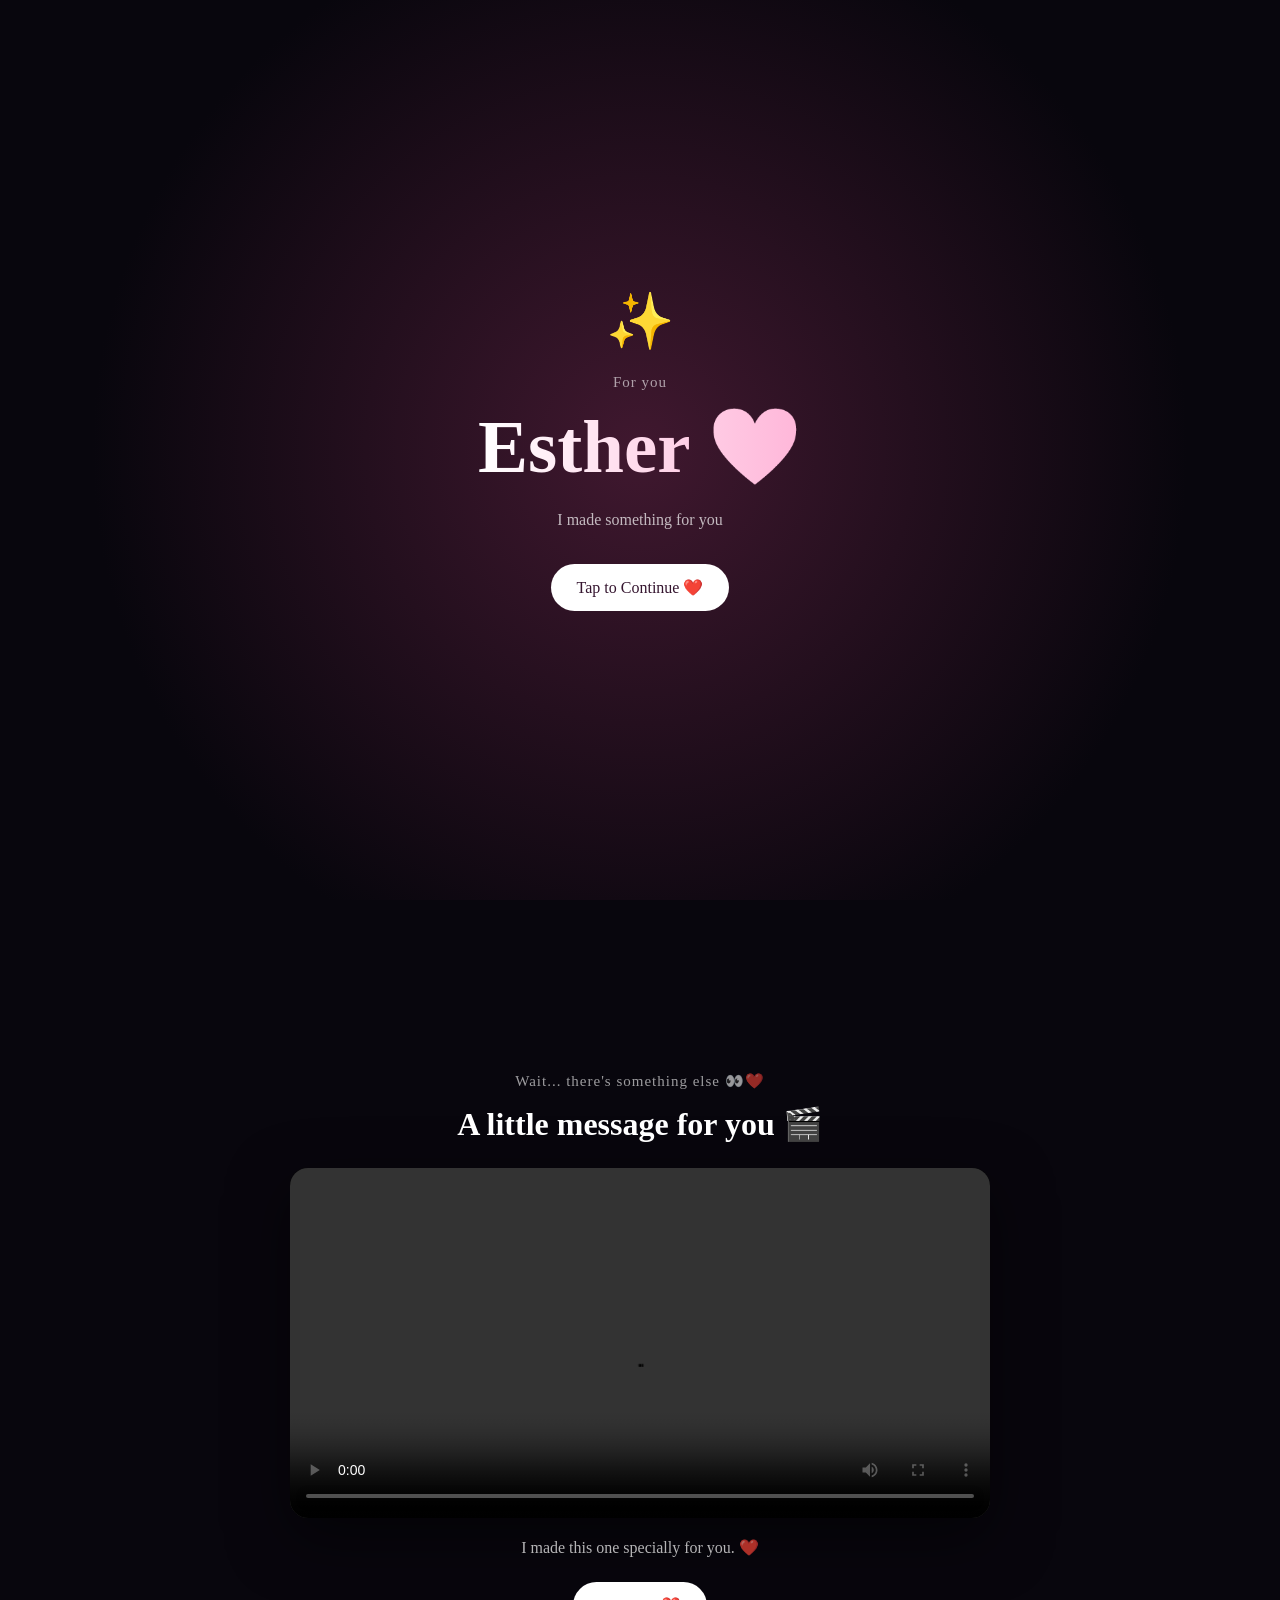
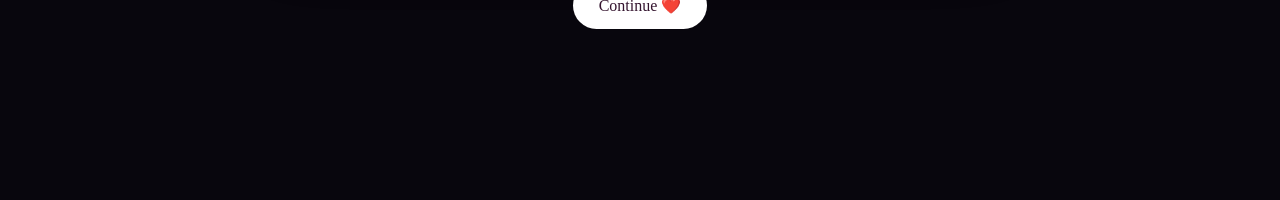
<file: index.html>
<!DOCTYPE html>
<html lang="en">
<head>
    <meta charset="UTF-8">
    <meta name="viewport" content="width=device-width, initial-scale=1.0">

    <title>For Esther ❤️</title>

    <link rel="stylesheet" href="style.css">
</head>

<body>

<!-- =====================================================
     1. OPENING
===================================================== -->

<section class="screen opening" id="opening">

    <div class="opening-content">

        <div class="sparkle">✨</div>

        <p class="tiny-text">
            For you
        </p>

        <h1>
            Esther ❤️
        </h1>

        <p>
        I made something for you
        </p>

        <button id="startButton">
            Tap to Continue ❤️
        </button>

    </div>

</section>


<!-- =====================================================
     2. ENVELOPE
===================================================== -->

<section class="screen envelope-screen" id="envelopeScreen">

    <div class="envelope-area">

        <p class="instruction">
            There's something inside for you... 👀
        </p>

        <div class="envelope" id="envelope">

            <div class="envelope-back"></div>

            <div class="letter-paper">
                💌
            </div>

            <div class="envelope-flap"></div>

            <div class="envelope-front"></div>

        </div>

        <button id="envelopeButton">
            Open it 💌
        </button>

    </div>

</section>
<!-- =====================================================
     3. LETTER
===================================================== -->

<section class="screen letter-screen" id="letterScreen">

    <div class="letter-card">

        <div class="letter-top">
            ❤️
        </div>

        <h2>
            Dear Esther ❤️
        </h2>

        <div class="letter-text">

            <p>
                Hmm… Esther, where do I even start? 😂❤️
            </p>

            <p>
                Today is your day, and honestly, I just want you to know say you are very special to me. I know sometimes I can worry you, disturb you, or behave like I don't have sense 😂, but deep down, you know say I really care about you.
            </p>

            <p>
                Since you came into my life, things just dey feel different. There are times we laugh over the most useless things 😂, times we disagree, and times we just talk about anything and everything. But those little moments are actually some of the moments I cherish the most.
            </p>

            <p>
                I may not always know the perfect thing to say, and sometimes I may not show it the way I should, but I appreciate you plenty. ❤️
            </p>

            <p>
                Esther, I pray this new chapter of your life brings you genuine happiness, peace, success, and plenty beautiful moments. May everything you are hoping and praying for work out for you.
            </p>

            <p>
                And please, don't forget to smile today o 😂❤️<br>
                Because today, you are officially allowed to receive all the attention. No complaints. 😂🎂
            </p>

            <p>
                Thank you for being you.
            </p>

            <p>
                Happy Birthday, my love. ❤️🎉
            </p>

            <p>
                I hope this little surprise makes you smile, because you deserve to be celebrated.
            </p> 

            <p>
                There's still something waiting for you aaaiii... 👀🎁
            </p>

            <p class="signature">
                With love,<br>
                <strong>Kobby ❤️</strong>
            </p>

        </div>

        <button id="letterButton">
            Continue ❤️
        </button>

    </div>

</section>


<!-- =====================================================
     4. MEMORIES INTRO
===================================================== -->

<section class="screen memory-intro" id="memoryIntro">

    <div>

        <div class="big-icon">
            📸
        </div>

        <h2>
            Now let's look at us 😂❤️
        </h2>

        <p>
            A few little memories that mean something to me.
        </p>

        <button id="memoryStartButton">
            Show me 👀
        </button>

    </div>

</section>


<!-- =====================================================
     5. MEMORIES
===================================================== -->

<section class="screen photo-screen" id="photoScreen">

    <div class="photo-container">

        <p class="memory-number" id="memoryNumber">
            Memory 1 of 4
        </p>

        <div class="memory-photo">

            <img
                id="memoryImage"
                src="images/us1.jpg"
                alt="Our memory"
            >

        </div>

        <h2 id="memoryTitle">
            Look at us oo 😂❤️
        </h2>

        <p id="memoryCaption">
            Chale, look at this picture 😂
            How did we even get here?
        </p>

        <button id="nextMemoryButton">
            Next memory →
        </button>
    </div>
</section>
<!-- =====================================================
     5. videos
===================================================== -->

<section class="screen video-screen" id="videoScreen">

    <div class="video-container">

        <p class="tiny-text">
            Wait... there's something else 👀❤️
        </p>

        <h2>
            A little message for you 🎬
        </h2>

        <div class="video-box">

            <video
                id="birthdayVideo"
                controls
                playsinline
            >
                <source src="videos/birthday.mp4" type="video/mp4">
                Your browser cannot play this video.
            </video>

        </div>

        <p class="video-caption">
            I made this one specially for you. ❤️
        </p>

        <button id="videoContinueButton">
            Continue ❤️
        </button>

    </div>

</section>

<!-- =====================================================
     6. WHY YOU
===================================================== -->

<section class="screen love-screen" id="loveScreen">

    <div class="love-container">

        <p class="tiny-text">
            Okay... serious moment small. ❤️
        </p>

        <h2>
            Why You? ❤️
        </h2>

        <p class="love-intro">
            Hmm... where do I even start? 😂
        </p>


        <div class="love-card">

            <div class="love-icon">
                ❤️
            </div>

            <h3>
                Your heart
            </h3>

            <p>
                You have such a beautiful heart.
                Even when you don't realize it,
                the way you care about people says
                a lot about you.
            </p>

        </div>


        <div class="love-card">

            <div class="love-icon">
                😂
            </div>

            <h3>
                Your craziness
            </h3>

            <p>
                And please... don't change this one oo 😂.
                Life would be boring without your funny side, it's kinda boring dieerrr🤣.
            </p>

        </div>


        <div class="love-card">

            <div class="love-icon">
                ✨
            </div>

            <h3>
                Just you
            </h3>

            <p>
                I don't need a perfect person.
                I just love having you as you are.
                Buh try change small...
            </p>

        </div>


        <button id="lastThingButton">
            One last thing... 👀
        </button>

    </div>

</section>


<!-- =====================================================
     7. WHEEL INTRO
===================================================== -->

<section class="screen final-screen" id="finalScreen">

    <div class="final-content">

        <p class="tiny-text">
            Esther...
        </p>

        <h2>
            One last little game 😂❤️
        </h2>

        <p>
            Before I give you your final surprise,
            let's see what the birthday wheel has for you. 👀
        </p>

        <button id="startWheelButton">
            Let's spin 🎡
        </button>

    </div>

</section>


<!-- =====================================================
     8. WHEEL
===================================================== -->

<section class="screen wheel-screen" id="wheelScreen">

    <div class="wheel-container">

        <p class="wheel-small">
            ESTHER'S BIRTHDAY WHEEL 🎉
        </p>

        <h2 id="wheelTitle">
            Spin the wheel! 🎡
        </h2>

        <div class="wheel-wrapper">

            <div class="pointer"></div>

            <div class="wheel" id="wheel">

                <div class="wheel-label label1">
                    🍫
                </div>
                <div class="wheel-label label2">
                    🎂
                </div>
                <div class="wheel-label label3">
                    🍬
                </div>
                <div class="wheel-label label4">
                    🧃
                </div>
                <div class="wheel-label label5">
                    🍕
                </div>
                <div class="wheel-label label6">
                    💐
                </div>
                <div class="wheel-label label7">
                    🎁
                </div>
                <div class="wheel-label label8">
                    👑
                </div>
                <div class="wheel-label label9">
                    ❤️
                </div>
                <div class="wheel-label label10">
                    💋
                </div>

                <div class="wheel-center">
                    🎉
                </div>
            

                 </div>

                <button id="spinButton">
                   SPIN 🎡
                </button>

                 <p
            class="wheel-result"
            id="wheelResult"
                 ></p>

                </div>

</section>


<!-- =====================================================
     9. CONGRATULATIONS
===================================================== -->

<section
    class="screen congratulations-screen"
    id="congratulationsScreen"
>

    <div class="congratulations-content">

        <div class="celebration">
            🎉 ❤️ 🎂 ❤️ 🎉
        </div>

        <h1>
            CONGRATULATIONS!
        </h1>

        <h2>
            Esther ❤️
        </h2>

        <p>
            Ei, you won something aaaaiiii! 😂
        </p>
        <p class="winning-text">
            You won: <br><br>
            
        </p>
        <p id="winningPrice" class="winning-price">
        </p>
        <p>
            Your surprise is waiting for you... 👀🎁
        </p>

        <button id="finalMessageButton">
            There's one last thing... ❤️
        </button>

    </div>

</section>


<!-- =====================================================
     10. FINAL MESSAGE
===================================================== -->

<section
    class="screen final-message-screen"
    id="finalMessageScreen"
>

    <div class="final-letter">

        <div class="final-heart">
            ❤️
        </div>

        <p class="tiny-text">
            And now...
        </p>

        <h1>
            My final words to you
        </h1>

        <div class="final-letter-content">

            <p>
                Esther, you made it all the way here. 😂❤️
            </p>

            <p>
                I hope this little surprise made you smile,
                laugh, and maybe even wonder what I was up to.
            </p>

            <p>
                You deserve to be celebrated, not just today,
                but every single day.
            </p>

            <p>
                Keep being the amazing person you are.
                And no matter how much I disturb you 😂,
                just know that you are very special to me.
            </p>

            <p>
                Happy Birthday once again, Esther. ❤️🎂🎉
            </p>

        </div>

        <h2>
            Happy Birthday, my love. ❤️
        </h2>

        <div class="final-hearts">
            ❤️ 💕 ❤️ 💕 ❤️
        </div>

        <button id="exitButton" class="exit-button">
            Exit ❤️
        </button>

    </div>

</section>


<script src="script.js"></script>

</body>
</html>
</file>
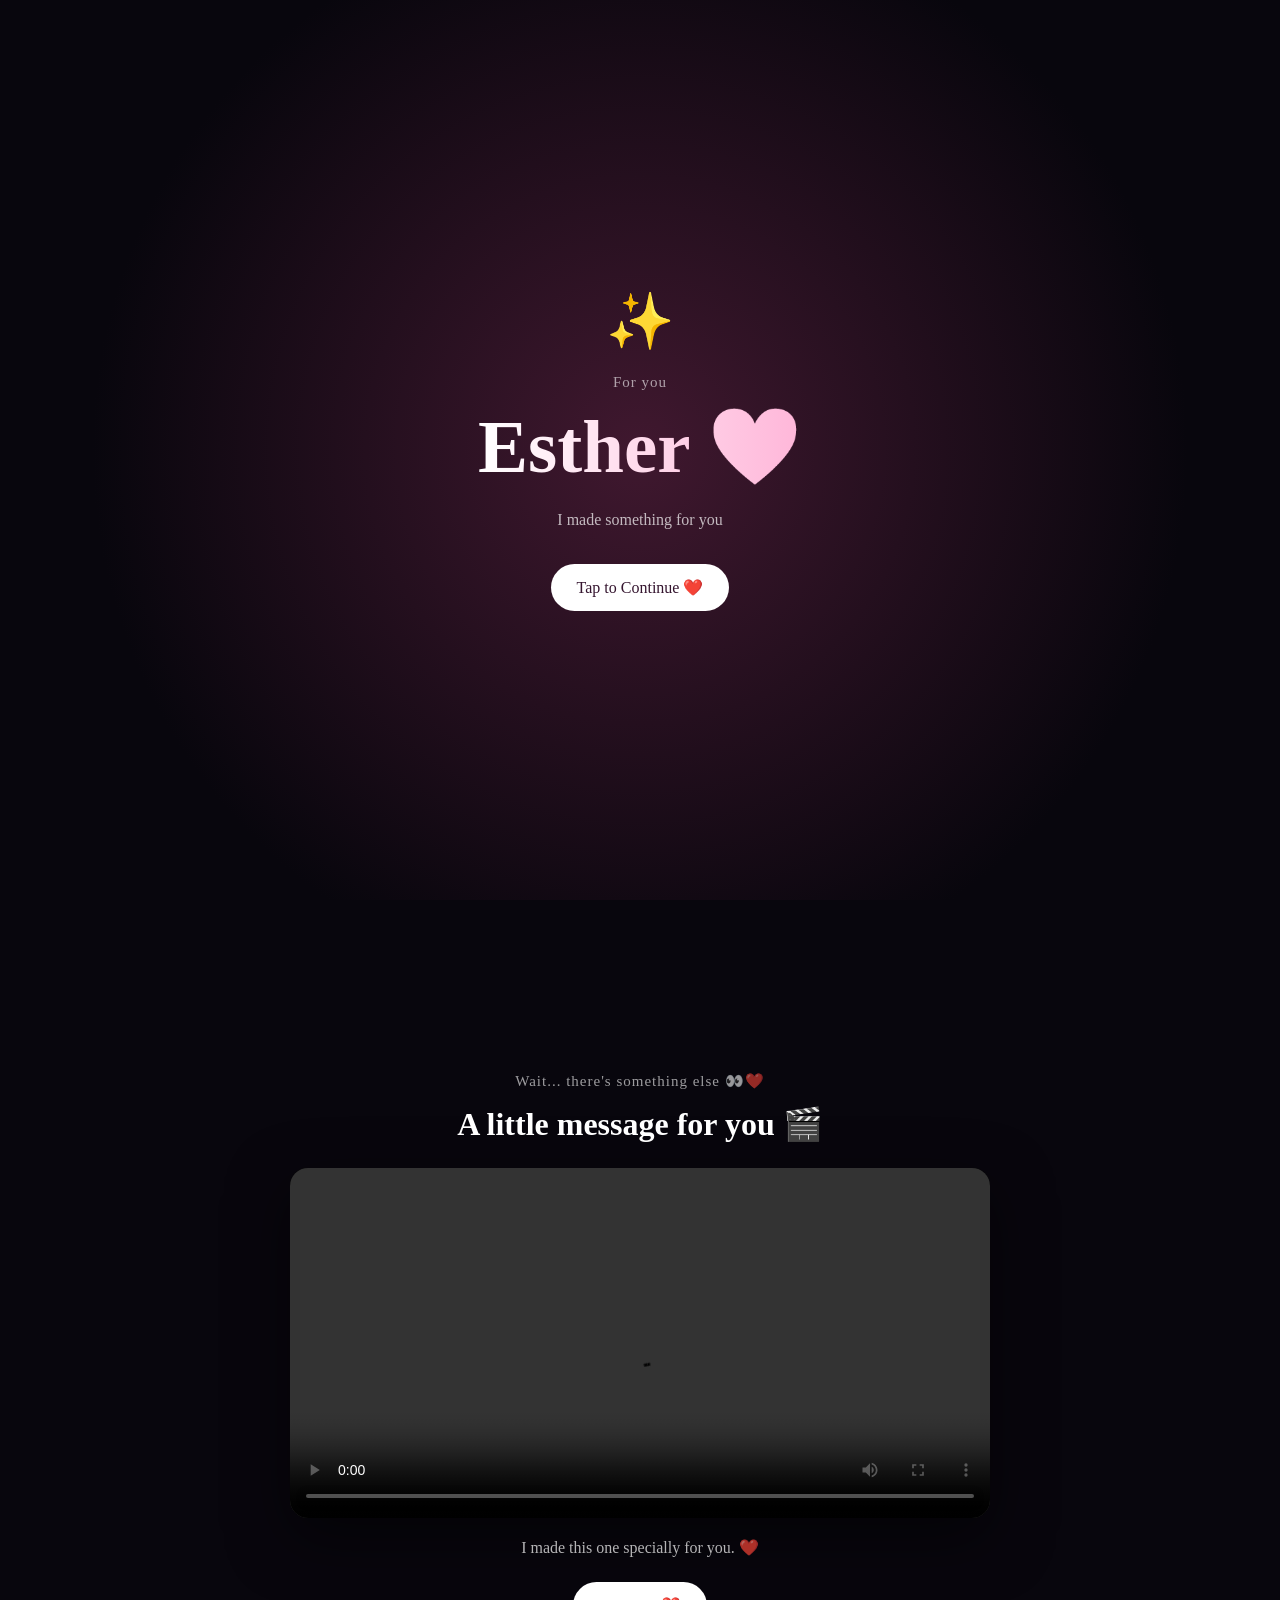
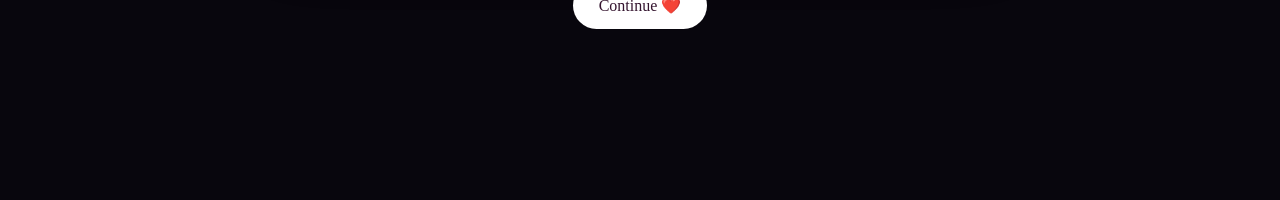
<file: index-5.html>
<!DOCTYPE html>
<html lang="en">
<head>
    <meta charset="UTF-8">
    <meta name="viewport" content="width=device-width, initial-scale=1.0">

    <title>For Esther ❤️</title>

    <link rel="stylesheet" href="style.css">
</head>

<body>

<!-- =====================================================
     1. OPENING
===================================================== -->

<section class="screen opening" id="opening">

    <div class="opening-content">

        <div class="sparkle">✨</div>

        <p class="tiny-text">
            For you
        </p>

        <h1>
            Esther ❤️
        </h1>

        <p>
        I made something for you
        </p>

        <button id="startButton">
            Tap to Continue ❤️
        </button>

    </div>

</section>


<!-- =====================================================
     2. ENVELOPE
===================================================== -->

<section class="screen envelope-screen" id="envelopeScreen">

    <div class="envelope-area">

        <p class="instruction">
            There's something inside for you... 👀
        </p>

        <div class="envelope" id="envelope">

            <div class="envelope-back"></div>

            <div class="letter-paper">
                💌
            </div>

            <div class="envelope-flap"></div>

            <div class="envelope-front"></div>

        </div>

        <button id="envelopeButton">
            Open it 💌
        </button>

    </div>

</section>
<!-- =====================================================
     3. LETTER
===================================================== -->

<section class="screen letter-screen" id="letterScreen">

    <div class="letter-card">

        <div class="letter-top">
            ❤️
        </div>

        <h2>
            Dear Esther ❤️
        </h2>

        <div class="letter-text">

            <p>
                Hmm… Esther, where do I even start? 😂❤️
            </p>

            <p>
                Today is your day, and honestly, I just want you to know say you are very special to me. I know sometimes I can worry you, disturb you, or behave like I don't have sense 😂, but deep down, you know say I really care about you.
            </p>

            <p>
                Since you came into my life, things just dey feel different. There are times we laugh over the most useless things 😂, times we disagree, and times we just talk about anything and everything. But those little moments are actually some of the moments I cherish the most.
            </p>

            <p>
                I may not always know the perfect thing to say, and sometimes I may not show it the way I should, but I appreciate you plenty. ❤️
            </p>

            <p>
                Esther, I pray this new chapter of your life brings you genuine happiness, peace, success, and plenty beautiful moments. May everything you are hoping and praying for work out for you.
            </p>

            <p>
                And please, don't forget to smile today o 😂❤️<br>
                Because today, you are officially allowed to receive all the attention. No complaints. 😂🎂
            </p>

            <p>
                Thank you for being you.
            </p>

            <p>
                Happy Birthday, my love. ❤️🎉
            </p>

            <p>
                I hope this little surprise makes you smile, because you deserve to be celebrated.
            </p> 

            <p>
                There's still something waiting for you... 👀🎁
            </p>

            <p class="signature">
                With love,<br>
                <strong>Kobby ❤️</strong>
            </p>

        </div>

        <button id="letterButton">
            Continue ❤️
        </button>

    </div>

</section>


<!-- =====================================================
     4. MEMORIES INTRO
===================================================== -->

<section class="screen memory-intro" id="memoryIntro">

    <div>

        <div class="big-icon">
            📸
        </div>

        <h2>
            Now let's look at us 😂❤️
        </h2>

        <p>
            A few little memories that mean something to me.
        </p>

        <button id="memoryStartButton">
            Show me 👀
        </button>

    </div>

</section>


<!-- =====================================================
     5. MEMORIES
===================================================== -->

<section class="screen photo-screen" id="photoScreen">

    <div class="photo-container">

        <p class="memory-number" id="memoryNumber">
            Memory 1 of 4
        </p>

        <div class="memory-photo">

            <img
                id="memoryImage"
                src="images/us1.jpg"
                alt="Our memory"
            >

        </div>

        <h2 id="memoryTitle">
            Look at us oo 😂❤️
        </h2>

        <p id="memoryCaption">
            Chale, look at this picture 😂
            How did we even get here?
        </p>

        <button id="nextMemoryButton">
            Next memory →
        </button>
    </div>
</section>
<!-- =====================================================
     5. videos
===================================================== -->

<section class="screen video-screen" id="videoScreen">

    <div class="video-container">

        <p class="tiny-text">
            Wait... there's something else 👀❤️
        </p>

        <h2>
            A little message for you 🎬
        </h2>

        <div class="video-box">

            <video
                id="birthdayVideo"
                controls
                playsinline
            >
                <source src="videos/birthday.mp4" type="video/mp4">
                Your browser cannot play this video.
            </video>

        </div>

        <p class="video-caption">
            I made this one specially for you. ❤️
        </p>

        <button id="videoContinueButton">
            Continue ❤️
        </button>

    </div>

</section>

<!-- =====================================================
     6. WHY YOU
===================================================== -->

<section class="screen love-screen" id="loveScreen">

    <div class="love-container">

        <p class="tiny-text">
            Okay... serious moment small. ❤️
        </p>

        <h2>
            Why You? ❤️
        </h2>

        <p class="love-intro">
            Hmm... where do I even start? 😂
        </p>


        <div class="love-card">

            <div class="love-icon">
                ❤️
            </div>

            <h3>
                Your heart
            </h3>

            <p>
                You have such a beautiful heart.
                Even when you don't realize it,
                the way you care about people says
                a lot about you.
            </p>

        </div>


        <div class="love-card">

            <div class="love-icon">
                😂
            </div>

            <h3>
                Your craziness
            </h3>

            <p>
                And please... don't change this one oo 😂.
                Life would be boring without your funny side, it's kinda boring dieerrr🤣.
            </p>

        </div>


        <div class="love-card">

            <div class="love-icon">
                ✨
            </div>

            <h3>
                Just you
            </h3>

            <p>
                I don't need a perfect person.
                I just love having you as you are.
                Buh try change small...
            </p>

        </div>


        <button id="lastThingButton">
            One last thing... 👀
        </button>

    </div>

</section>


<!-- =====================================================
     7. WHEEL INTRO
===================================================== -->

<section class="screen final-screen" id="finalScreen">

    <div class="final-content">

        <p class="tiny-text">
            Esther...
        </p>

        <h2>
            One last little game 😂❤️
        </h2>

        <p>
            Before I give you your final surprise,
            let's see what the birthday wheel has for you. 👀
        </p>

        <button id="startWheelButton">
            Let's spin 🎡
        </button>

    </div>

</section>


<!-- =====================================================
     8. WHEEL
===================================================== -->

<section class="screen wheel-screen" id="wheelScreen">

    <div class="wheel-container">

        <p class="wheel-small">
            ESTHER'S BIRTHDAY WHEEL 🎉
        </p>

        <h2 id="wheelTitle">
            Spin the wheel! 🎡
        </h2>

        <div class="wheel-wrapper">

            <div class="pointer"></div>

            <div class="wheel" id="wheel">

                <div class="wheel-label label1">
                    🍫
                </div>
                <div class="wheel-label label2">
                    🎂
                </div>
                <div class="wheel-label label3">
                    🍬
                </div>
                <div class="wheel-label label4">
                    🧃
                </div>
                <div class="wheel-label label5">
                    🍕
                </div>
                <div class="wheel-label label6">
                    💐
                </div>
                <div class="wheel-label label7">
                    🎁
                </div>
                <div class="wheel-label label8">
                    👑
                </div>
                <div class="wheel-label label9">
                    ❤️
                </div>
                <div class="wheel-label label10">
                    💋
                </div>

                <div class="wheel-center">
                    🎉
                </div>
            

                 </div>

                <button id="spinButton">
                   SPIN 🎡
                </button>

                 <p
            class="wheel-result"
            id="wheelResult"
                 ></p>

                </div>

</section>


<!-- =====================================================
     9. CONGRATULATIONS
===================================================== -->

<section
    class="screen congratulations-screen"
    id="congratulationsScreen"
>

    <div class="congratulations-content">

        <div class="celebration">
            🎉 ❤️ 🎂 ❤️ 🎉
        </div>

        <h1>
            CONGRATULATIONS!
        </h1>

        <h2>
            Esther ❤️
        </h2>

        <p>
            Ei, you won something aaaaiiii! 😂
        </p>
        <p class="winning-text">
            You won: <br><br>
            
        </p>
        <p id="winningPrice" class="winning-price">
        </p>
        <p>
            Your surprise is waiting for you... 👀🎁
        </p>

        <button id="finalMessageButton">
            There's one last thing... ❤️
        </button>

    </div>

</section>


<!-- =====================================================
     10. FINAL MESSAGE
===================================================== -->

<section
    class="screen final-message-screen"
    id="finalMessageScreen"
>

    <div class="final-letter">

        <div class="final-heart">
            ❤️
        </div>

        <p class="tiny-text">
            And now...
        </p>

        <h1>
            My final words to you
        </h1>

        <div class="final-letter-content">

            <p>
                Esther, you made it all the way here. 😂❤️
            </p>

            <p>
                I hope this little surprise made you smile,
                laugh, and maybe even wonder what I was up to.
            </p>

            <p>
                You deserve to be celebrated, not just today,
                but every single day.
            </p>

            <p>
                Keep being the amazing person you are.
                And no matter how much I disturb you 😂,
                just know that you are very special to me.
            </p>

            <p>
                Happy Birthday once again, Esther. ❤️🎂🎉
            </p>

        </div>

        <h2>
            Happy Birthday, my love. ❤️
        </h2>

        <div class="final-hearts">
            ❤️ 💕 ❤️ 💕 ❤️
        </div>

        <button id="exitButton" class="exit-button">
            Exit ❤️
        </button>

    </div>

</section>


<script src="script.js"></script>

</body>
</html>
</file>
<file: style.css>
* {
    box-sizing: border-box;
    margin: 0;
    padding: 0;
}


html {
    scroll-behavior: smooth;
}


body {
    font-family: Georgia, "Times New Roman", serif;

    background: #08060d;

    color: white;

    overflow-x: hidden;
    overflow-y: auto;
}


button {
    border: none;

    padding: 14px 26px;

    border-radius: 30px;

    background: #ffffff;

    color: #35152f;

    font-size: 16px;

    font-family: inherit;

    cursor: pointer;

    transition:
        transform 0.25s ease,
        box-shadow 0.25s ease;
}


button:hover {
    transform: translateY(-3px);

    box-shadow:
        0 10px 25px rgba(0,0,0,0.25);
}


button:active {
    transform: scale(0.96);
}


button:disabled {
    opacity: 0.5;

    cursor: not-allowed;

    transform: none;
}


.screen {
    width: 100%;

    min-height: 100vh;
}


/* =====================================================
   OPENING
===================================================== */

.opening {

    display: flex;

    justify-content: center;
    align-items: center;

    text-align: center;

    padding: 30px;

    background:
        radial-gradient(
            circle at center,
            #40182f,
            #08060d 70%
        );
}


.opening-content {

    max-width: 500px;

    animation: fadeUp 1.3s ease;
}


.sparkle {

    font-size: 55px;

    margin-bottom: 20px;

    animation: float 2s infinite ease-in-out;
}


.tiny-text {

    opacity: 0.6;

    font-size: 15px;

    letter-spacing: 1px;
}


.opening h1 {

    font-size: clamp(48px, 12vw, 75px);

    margin: 12px 0 20px;

    background:
        linear-gradient(
            90deg,
            #ffffff,
            #ffb6d9
        );

    -webkit-background-clip: text;
    background-clip: text;

    color: transparent;
}


.opening-content > p:not(.tiny-text) {

    opacity: 0.7;

    margin-bottom: 35px;
}


/* =====================================================
   ENVELOPE
===================================================== */

.envelope-screen {

    display: none;

    justify-content: center;
    align-items: center;

    text-align: center;

    padding: 30px;

    background:
        radial-gradient(
            circle at center,
            #35152f,
            #08060d 75%
        );
}


.envelope-area {

    width: 100%;

    max-width: 500px;
}


.instruction {

    margin-bottom: 35px;

    opacity: 0.7;
}


.envelope {

    position: relative;

    width: 300px;
    height: 190px;

    margin: 0 auto 45px;

    perspective: 1000px;
}


.envelope-back {

    position: absolute;

    inset: 0;

    background: #9b3e63;

    border-radius: 8px;

    box-shadow:
        0 25px 60px rgba(0,0,0,0.45);
}


.letter-paper {

    position: absolute;

    left: 25px;
    right: 25px;

    top: 15px;

    height: 155px;

    background: #fff7fa;

    color: #6c3150;

    border-radius: 5px;

    display: flex;

    justify-content: center;
    align-items: center;

    font-size: 45px;

    z-index: 2;

    transition:
        transform 1s ease;
}


.envelope-flap {

    position: absolute;

    top: 0;
    left: 0;

    width: 0;
    height: 0;

    border-left: 150px solid transparent;
    border-right: 150px solid transparent;

    border-top: 100px solid #c65a82;

    transform-origin: top;

    z-index: 4;

    transition:
        transform 0.8s ease;
}


.envelope-front {

    position: absolute;

    bottom: 0;

    left: 0;

    width: 0;
    height: 0;

    border-left: 150px solid transparent;
    border-right: 150px solid transparent;

    border-bottom: 100px solid #a94369;

    z-index: 3;
}


/* =====================================================
   LETTER
===================================================== */

.letter-screen {

    display: none;

    justify-content: center;
    align-items: flex-start;

    padding: 45px 20px;

    background:
        radial-gradient(
            circle at top,
            #3b1730,
            #08060d 70%
        );
}


.letter-card {

    width: 100%;

    max-width: 700px;

    background:
        rgba(255, 248, 251, 0.98);

    color: #482034;

    border-radius: 20px;

    padding: 40px 30px;

    box-shadow:
        0 25px 70px rgba(0,0,0,0.55);

    animation: fadeUp 1s ease;
}


.letter-top {

    text-align: center;

    font-size: 38px;

    margin-bottom: 15px;
}


.letter-card h2 {

    text-align: center;

    color: #8c3158;

    font-size: 30px;

    margin-bottom: 30px;
}


.letter-text {

    font-size: 16px;

    line-height: 1.85;
}


.letter-text p {

    margin-bottom: 20px;
}


.signature {

    margin-top: 30px;

    text-align: right;
}


.letter-card button {

    display: block;

    margin: 30px auto 0;

    background: #8c3158;

    color: white;
}


/* =====================================================
   MEMORY INTRO
===================================================== */

.memory-intro {

    display: none;

    justify-content: center;
    align-items: center;

    text-align: center;

    padding: 30px;

    background:
        radial-gradient(
            circle at center,
            #35152f,
            #08060d 75%
        );
}


.memory-intro > div {

    max-width: 550px;
}


.big-icon {

    font-size: 70px;

    margin-bottom: 25px;
}


.memory-intro h2 {

    font-size: 35px;

    margin-bottom: 18px;
}


.memory-intro p {

    opacity: 0.7;

    line-height: 1.7;

    margin-bottom: 30px;
}


/* =====================================================
   MEMORIES
===================================================== */

.photo-screen {

    display: none;

    justify-content: center;
    align-items: center;

    text-align: center;

    padding: 40px 20px;

    background:
        radial-gradient(
            circle at top,
            #35152f,
            #08060d 75%
        );
}


.photo-container {

    width: 100%;

    max-width: 600px;
}


.memory-number {

    opacity: 0.55;

    margin-bottom: 20px;
}


.memory-photo {
    width: 100%;
    max-width: 500px;

    margin: 0 auto 25px;

    border-radius: 18px;

    overflow: hidden;
    box-shadow:
        0 20px 60px rgba(0,0,0,0.5);
}


.memory-photo img {

    width: 100%;

    display: block;

    aspect-ratio: 4 / 3;

    object-fit: contain;

    transition:
        opacity 0.5s ease;
}


.photo-container h2 {

    font-size: 28px;

    margin-bottom: 12px;
}


.photo-container > p:not(.memory-number) {

    opacity: 0.7;

    line-height: 1.7;

    margin-bottom: 25px;
}


/* =====================================================
   WHY YOU
===================================================== */

.love-screen {

    display: none;

    justify-content: center;
    align-items: center;

    padding: 50px 20px;

    background:
        radial-gradient(
            circle at top,
            #3a172f,
            #08060d 75%
        );
}


.love-container {

    width: 100%;

    max-width: 600px;

    text-align: center;
}


.love-container h2 {

    font-size: 43px;

    margin: 12px 0 15px;

    background:
        linear-gradient(
            90deg,
            #ffffff,
            #ffb6d9
        );

    -webkit-background-clip: text;
    background-clip: text;

    color: transparent;
}


.love-intro {

    opacity: 0.7;

    margin-bottom: 30px;
}


.love-card {

    text-align: left;

    padding: 25px;

    margin-bottom: 18px;

    border-radius: 18px;

    background:
        rgba(255,255,255,0.07);

    border:
        1px solid rgba(255,255,255,0.12);

    backdrop-filter: blur(10px);
}


.love-icon {

    font-size: 30px;

    margin-bottom: 10px;
}


.love-card h3 {

    font-size: 21px;

    margin-bottom: 10px;
}


.love-card p {

    line-height: 1.7;

    opacity: 0.7;
}


#lastThingButton {

    margin-top: 15px;
}


/* =====================================================
   FINAL INTRO
===================================================== */

.final-screen {

    display: none;

    justify-content: center;
    align-items: center;

    text-align: center;

    padding: 30px;

    background:
        radial-gradient(
            circle at center,
            #26132f,
            #050308 75%
        );
}


.final-content {

    max-width: 550px;

    animation: fadeUp 1s ease;
}


.final-content h2 {

    font-size: 40px;

    margin: 20px 0 25px;

    line-height: 1.2;
}


.final-content p:not(.tiny-text) {

    opacity: 0.7;

    line-height: 1.7;

    margin-bottom: 35px;
}

/* =====================================================
   PERFECT WHEEL LABEL ALIGNMENT
===================================================== */

/* =====================================================
   WHEEL
===================================================== */

.wheel-screen {
    display: none;

    justify-content: center;
    align-items: center;

    min-height: 100vh;

    text-align: center;

    padding: 35px 20px;

    background:
        radial-gradient(
            circle at center,
            #35152f,
            #08060d 75%
        );
}


/* Main wheel content */

.wheel-container {
    width: 100%;
    max-width: 600px;

    display: flex;
    flex-direction: column;

    align-items: center;
}


/* Title */

.wheel-small {
    font-size: 13px;

    letter-spacing: 2px;

    opacity: 0.6;

    margin-bottom: 12px;
}


.wheel-container h2 {
    font-size: 30px;

    margin-bottom: 30px;
}


/* =====================================================
   WHEEL WRAPPER
===================================================== */

.wheel-wrapper {
    position: relative;

    width: 360px;
    height: 360px;

    display: flex;

    justify-content: center;
    align-items: center;

    margin: 0 auto 35px;
}


/* =====================================================
   ACTUAL WHEEL
===================================================== */

.wheel {
    position: relative;

    width: 360px;
    height: 360px;

    border-radius: 50%;

    border: 8px solid white;

    background:
        conic-gradient(
            #ff5c8a 0deg 36deg,
            #ffca5c 36deg 72deg,
            #67d8a5 72deg 108deg,
            #5cbcff 108deg 144deg,
            #a879ff 144deg 180deg,
            #ff7b54 180deg 216deg,
            #ff5c8a 216deg 252deg,
            #ffca5c 252deg 288deg,
            #67d8a5 288deg 324deg,
            #5cbcff 324deg 360deg
        );

    box-shadow:
        0 0 40px rgba(255, 100, 180, 0.35);

    transition:
        transform 5s cubic-bezier(
            0.17,
            0.67,
            0.12,
            0.99
        );
}


/* =====================================================
   WHEEL
===================================================== */

.wheel-screen {
    display: none;

    width: 100%;
    min-height: 100vh;

    box-sizing: border-box;

    justify-content: center;
    align-items: flex-start;

    text-align: center;

    padding: 35px 15px 50px;

    overflow-x: hidden;

    background:
        radial-gradient(
            circle at center,
            #35152f,
            #08060d 75%
        );
}


.wheel-container {
    width: 100%;
    max-width: 600px;

    display: flex;
    flex-direction: column;

    align-items: center;

    box-sizing: border-box;
}


.wheel-small {
    font-size: 13px;

    letter-spacing: 2px;

    opacity: 0.6;

    margin-bottom: 12px;
}


.wheel-container h2 {
    font-size: 30px;

    margin-bottom: 30px;
}


/* =====================================================
   PERFECT CIRCLE
===================================================== */

.wheel-wrapper {
    position: relative;

    width: min(88vw, 360px);
    height: min(88vw, 360px);

    aspect-ratio: 1 / 1;

    margin: 0 auto 35px;

    display: flex;

    justify-content: center;
    align-items: center;

    flex-shrink: 0;
}


/* =====================================================
   ACTUAL WHEEL
===================================================== */

.wheel {
    position: relative;

    width: 100%;
    height: 100%;

    aspect-ratio: 1 / 1;

    box-sizing: border-box;

    border-radius: 50%;

    border: 8px solid white;

    background:
        conic-gradient(
            #ff5c8a 0deg 36deg,
            #ffca5c 36deg 72deg,
            #67d8a5 72deg 108deg,
            #5cbcff 108deg 144deg,
            #a879ff 144deg 180deg,
            #ff7b54 180deg 216deg,
            #ff5c8a 216deg 252deg,
            #ffca5c 252deg 288deg,
            #67d8a5 288deg 324deg,
            #5cbcff 324deg 360deg
        );

    box-shadow:
        0 0 40px rgba(255,100,180,0.35);

    transition:
        transform 5s cubic-bezier(
            0.17,
            0.67,
            0.12,
            0.99
        );

    flex-shrink: 0;
}


/* =====================================================
   POINTER
===================================================== */

.pointer {
    position: absolute;

    top: -20px;
    left: 50%;

    transform: translateX(-50%);

    z-index: 20;

    width: 0;
    height: 0;

    border-left: 20px solid transparent;
    border-right: 20px solid transparent;

    border-top: 0;
    border-bottom: 32px solid white;

    filter:
        drop-shadow(
            0 3px 5px rgba(0,0,0,0.5)
        );
}


/* =====================================================
   WHEEL ITEMS
===================================================== */

.wheel-label {
    position: absolute;

    top: 50%;
    left: 50%;

    width: 40px;
    height: 40px;

    display: flex;

    align-items: center;
    justify-content: center;

    font-size: 25px;

    z-index: 3;

    pointer-events: none;

    transform-origin: center center;
}


/* 10 items = 36 degrees apart */

.label1 {
    transform:
        translate(-50%, -50%)
        rotate(18deg)
        translateY(-120px)
        rotate(0deg);
}

.label2 {
    transform:
        translate(-50%, -50%)
        rotate(54deg)
        translateY(-120px)
        rotate(-36deg);
}

.label3 {
    transform:
        translate(-50%, -50%)
        rotate(90deg)
        translateY(-120px)
        rotate(-72deg);
}

.label4 {
    transform:
        translate(-50%, -50%)
        rotate(126deg)
        translateY(-120px)
        rotate(-108deg);
}

.label5 {
    transform:
        translate(-50%, -50%)
        rotate(162deg)
        translateY(-120px)
        rotate(-144deg);
}

.label6 {
    transform:
        translate(-50%, -50%)
        rotate(198deg)
        translateY(-120px)
        rotate(-180deg);
}

.label7 {
    transform:
        translate(-50%, -50%)
        rotate(234deg)
        translateY(-120px)
        rotate(-216deg);
}

.label8 {
    transform:
        translate(-50%, -50%)
        rotate(270deg)
        translateY(-120px)
        rotate(-252deg);
}

.label9 {
    transform:
        translate(-50%, -50%)
        rotate(306deg)
        translateY(-120px)
        rotate(-288deg);
}

.label10 {
    transform:
        translate(-50%, -50%)
        rotate(342deg)
        translateY(-120px)
        rotate(-324deg);
}


/* =====================================================
   CENTER
===================================================== */

.wheel-center {
    position: absolute;

    top: 50%;
    left: 50%;

    transform: translate(-50%, -50%);

    width: 65px;
    height: 65px;

    border-radius: 50%;

    background: white;

    display: flex;

    justify-content: center;
    align-items: center;

    font-size: 27px;

    z-index: 10;

    box-shadow:
        0 5px 20px rgba(0,0,0,0.3);
}


/* =====================================================
   SPIN BUTTON
===================================================== */

#wheelScreen #spinButton {
    min-width: 150px;

    font-size: 17px;

    font-weight: bold;

    padding: 15px 30px;
}


/* =====================================================
   RESULT
===================================================== */

.wheel-result {
    min-height: 30px;

    margin-top: 20px;

    font-size: 20px;

    font-weight: bold;

    color: #ffafd5;
}


/* =====================================================
   PHONE
===================================================== */

@media (max-width: 600px) {

    .wheel-screen {
        padding:
            30px 10px 50px;

        overflow-x: hidden;
    }

    .wheel-container {
        width: 100%;
    }

    .wheel-container h2 {
        font-size: 25px;

        margin-bottom: 25px;
    }

    .wheel-wrapper {
        width: 88vw;
        height: 88vw;

        max-width: 360px;
        max-height: 360px;
    }

    .wheel-label {
        font-size: 21px;
    }

    .wheel-center {
        width: 60px;
        height: 60px;

        font-size: 24px;
    }

    .pointer {
        top: -18px;

        border-left-width: 17px;
        border-right-width: 17px;

        border-bottom-width: 28px;
    }
}


@media (max-width: 380px) {

    .wheel-wrapper {
        width: 84vw;
        height: 84vw;
    }

    .wheel-label {
        font-size: 19px;
    }

    .wheel-center {
        width: 55px;
        height: 55px;

        font-size: 22px;
    }
}
/* =====================================================
   CONGRATULATIONS
===================================================== */

.congratulations-screen {

    display: none;

    justify-content: center;
    align-items: center;

    text-align: center;

    padding: 30px;

    background:
        radial-gradient(
            circle at center,
            #4a163b,
            #08060d 70%
        );
}


.congratulations-content {

    max-width: 550px;

    animation:
        birthdayAppear 1.2s ease;
}


.celebration {

    font-size: 40px;

    margin-bottom: 20px;

    animation:
        pulse 1.5s infinite;
}


.congratulations-content h1 {

    font-size: clamp(35px, 8vw, 50px);

    margin-bottom: 10px;
}


.congratulations-content h2 {

    font-size: 35px;

    color: #ffafd5;

    margin-bottom: 25px;
}


.congratulations-content p {

    font-size: 18px;

    line-height: 1.7;

    opacity: 0.8;

    margin-bottom: 8px;
}


.congratulations-content button {

    margin-top: 25px;
}


/* =====================================================
   FINAL MESSAGE
===================================================== */

.final-message-screen {

    display: none;

    justify-content: center;
    align-items: flex-start;

    padding: 50px 20px;

    background:
        radial-gradient(
            circle at top,
            #35152f,
            #08060d 75%
        );
}


.final-letter {

    width: 100%;

    max-width: 650px;

    padding: 45px 30px;

    background:
        rgba(255,248,251,0.98);

    color: #4a2137;

    border-radius: 20px;

    text-align: center;

    box-shadow:
        0 25px 70px rgba(0,0,0,0.55);

    animation:
        birthdayAppear 1.2s ease;
}


.final-heart {

    font-size: 48px;

    margin-bottom: 15px;
}


.final-letter h1 {

    color: #7c3155;

    font-size: 32px;

    margin: 15px 0 30px;
}


.final-letter-content {

    text-align: left;

    font-size: 17px;

    line-height: 1.8;
}


.final-letter-content p {

    margin-bottom: 20px;
}


.final-letter h2 {

    color: #7c3155;

    font-size: 25px;

    margin-top: 30px;
}


.final-hearts {

    margin-top: 25px;

    font-size: 25px;
}


/* =====================================================
   ANIMATIONS
===================================================== */

@keyframes fadeUp {

    from {
        opacity: 0;

        transform:
            translateY(25px);
    }

    to {
        opacity: 1;

        transform:
            translateY(0);
    }
}


@keyframes fadeIn {

    from {
        opacity: 0;
    }

    to {
        opacity: 1;
    }
}


@keyframes float {

    0%, 100% {
        transform:
            translateY(0);
    }

    50% {
        transform:
            translateY(-12px);
    }
}


@keyframes pulse {

    0%, 100% {
        transform:
            scale(1);
    }

    50% {
        transform:
            scale(1.08);
    }
}


@keyframes birthdayAppear {

    from {
        opacity: 0;

        transform:
            scale(0.75);
    }

    to {
        opacity: 1;

        transform:
            scale(1);
    }
}


/* =====================================================
   MOBILE
===================================================== */

@media (max-width: 500px) {

    .letter-card {

        padding: 30px 22px;
    }


    .letter-text {

        font-size: 15px;

        line-height: 1.8;
    }


    .love-container h2 {

        font-size: 36px;
    }


    .love-card {

        padding: 21px;
    }


    .final-content h2 {

        font-size: 32px;
    }


    .wheel-container h2 {

        font-size: 25px;
    }


    .wheel-label {

        font-size: 20px;
    }


    .final-letter {

        padding: 35px 22px;
    }

}
.video-screen {
    display: flex;

    min-height: 100vh;
    width: 100%;

    justify-content: center;
    align-items: center;

    padding: 40px 20px;

    text-align: center;

    background: #08060d;
}

.video-container {
    width: 100%;
    max-width: 700px;
}

.video-container h2 {
    font-size: 32px;
    margin: 15px 0 25px;
}

.video-box {
    width: 100%;

    background: #000;

    border-radius: 18px;

    overflow: hidden;

    box-shadow:
        0 20px 60px rgba(0,0,0,0.5);
}

.video-box video {
    display: block;

    width: 100%;

    height: auto;

    max-height: 70vh;

    background: #000;
}

.video-caption {
    opacity: 0.7;

    margin: 20px 0 25px;
}
/* =====================================================
   FINAL WHEEL POSITION FIX
===================================================== */

#wheelScreen .wheel-wrapper {
    position: relative !important;

    width: min(88vw, 360px) !important;
    height: min(88vw, 360px) !important;

    display: block !important;

    margin: 0 auto 35px !important;

    flex-shrink: 0 !important;
}

#wheelScreen .wheel {
    position: relative !important;

    width: 100% !important;
    height: 100% !important;

    aspect-ratio: 1 / 1 !important;

    border-radius: 50% !important;

    box-sizing: border-box !important;
}


/* POINTER */

#wheelScreen .pointer {
    position: absolute !important;

    top: -32px !important;
    left: 50% !important;

    transform: translateX(-50%) !important;

    width: 0 !important;
    height: 0 !important;

    font-size: 0 !important;

    border-left: 20px solid transparent !important;
    border-right: 20px solid transparent !important;

    /* POINT DOWN */
    border-top: 32px solid white !important;
    border-bottom: 0 !important;

    z-index: 100 !important;

    filter:
        drop-shadow(0 3px 5px rgba(0,0,0,0.5));
}


/* =====================================================
   SPIN BUTTON BELOW THE WHEEL
===================================================== */

#wheelScreen .wheel-container {
    width: 100% !important;

    max-width: 600px !important;

    display: flex !important;

    flex-direction: column !important;

    align-items: center !important;

    text-align: center !important;
}


#wheelScreen #spinButton {
    position: static !important;

    display: block !important;

    width: 160px !important;

    margin: 0 auto !important;

    align-self: center !important;

    flex-shrink: 0 !important;
}


/* RESULT BELOW BUTTON */

#wheelScreen #wheelResult {
    position: static !important;

    display: block !important;

    width: 100% !important;

    margin: 20px auto 0 !important;

    text-align: center !important;
}


/* PHONE */

@media (max-width: 600px) {

    #wheelScreen .wheel-wrapper {
        width: 88vw !important;
        height: 88vw !important;

        max-width: 360px !important;
        max-height: 360px !important;
    }

    #wheelScreen .pointer {
        top: -28px !important;

        border-left-width: 17px !important;
        border-right-width: 17px !important;

        border-top-width: 28px !important;
    }

}

/* EXIT BUTTON */
.exit-button {
    display: block;
    margin: 28px auto 10px;
    padding: 13px 28px;
    border: 1px solid rgba(255, 175, 213, 0.7);
    border-radius: 999px;
    background: #ffafd5;
    color: #260b1c;
    font-size: 16px;
    font-weight: 700;
    cursor: pointer;
    box-shadow: 0 8px 24px rgba(255, 105, 180, 0.2);
}

.exit-button:hover {
    transform: translateY(-2px);
}
</file>
